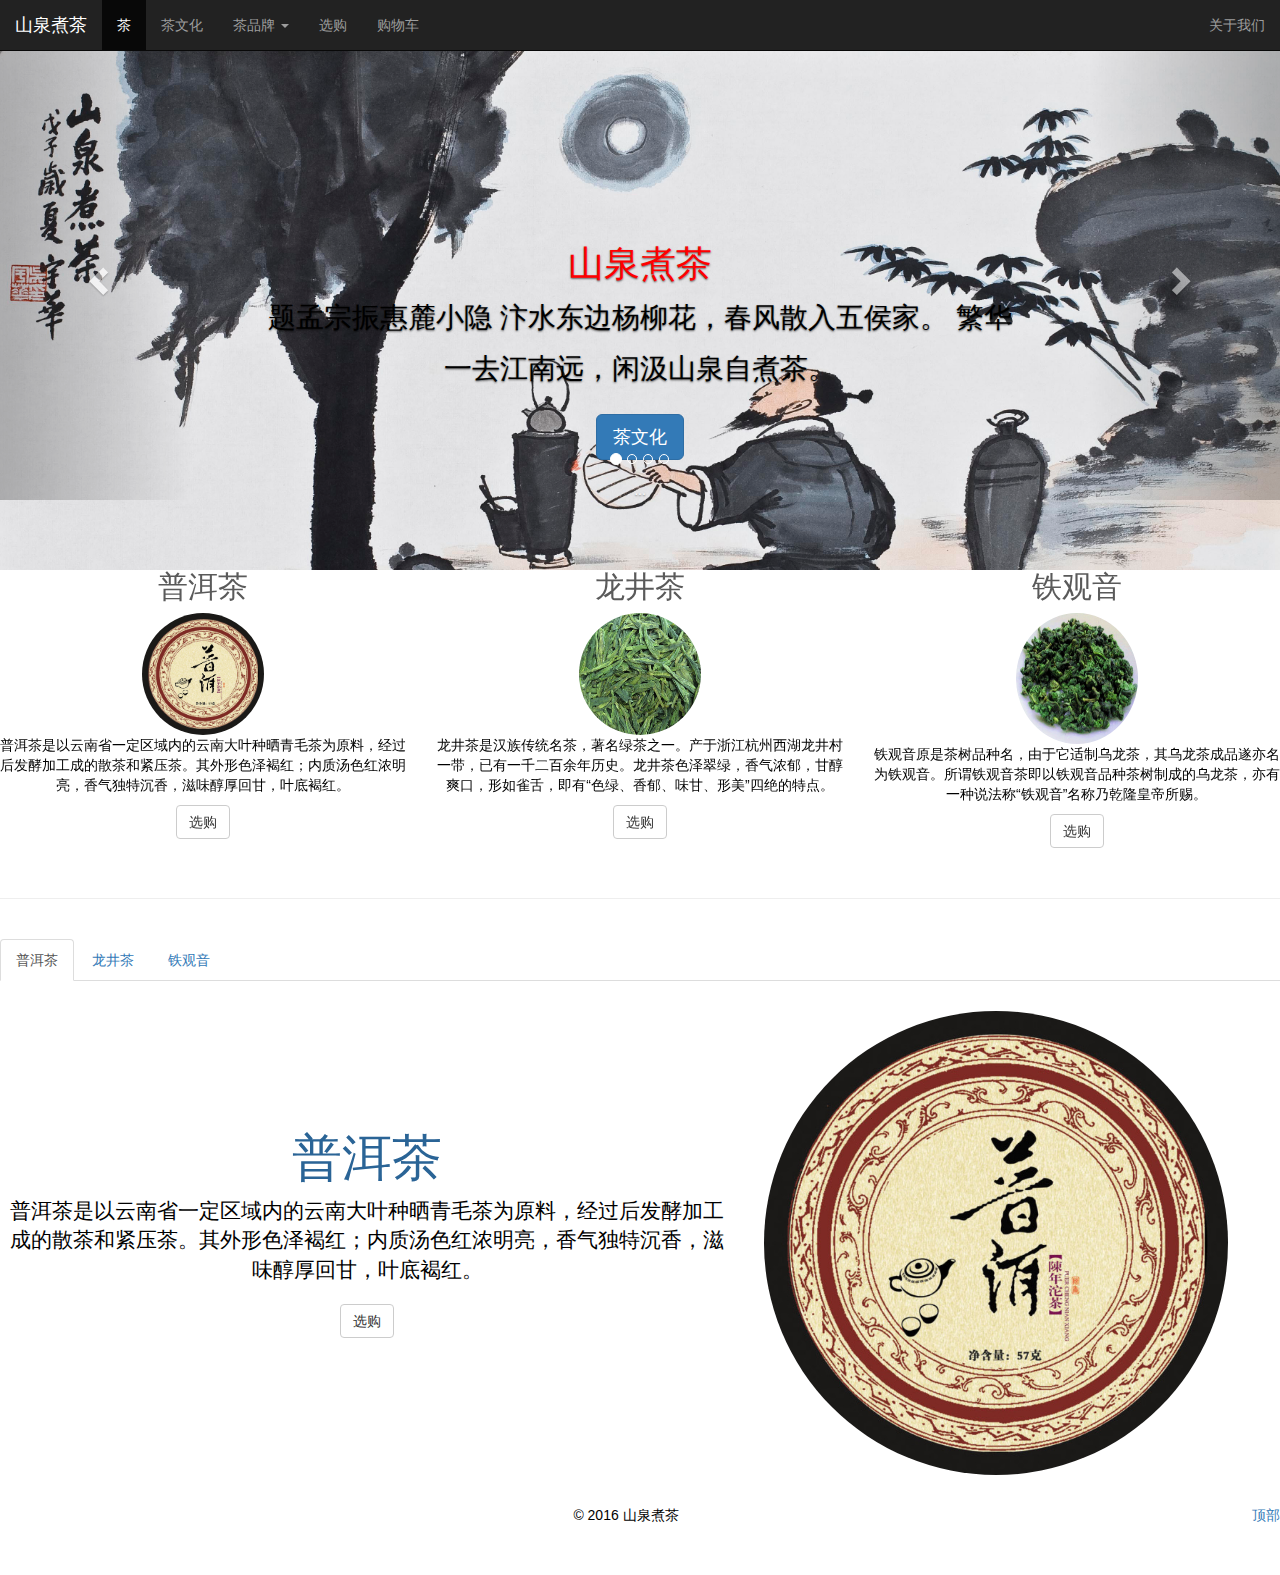
<file: index.html>
<!DOCTYPE html>
<html lang="en">
  <head>
    <meta charset="utf-8">
    <meta http-equiv="X-UA-Compatible" content="IE=edge">
    <meta name="viewport" content="width=device-width, initial-scale=1">
    <!-- The above 3 meta tags *must* come first in the head; any other head content must come *after* these tags -->
    <title>山泉煮茶</title>

    <!-- Bootstrap -->
    <link href="css/bootstrap.min.css" rel="stylesheet">
<link rel="stylesheet" type="text/css" href="css/style.css">
    <!-- HTML5 shim and Respond.js for IE8 support of HTML5 elements and media queries -->
    <!-- WARNING: Respond.js doesn't work if you view the page via file:// -->
    <!--[if lt IE 9]>
      <script src="https://oss.maxcdn.com/html5shiv/3.7.2/html5shiv.min.js"></script>
      <script src="https://oss.maxcdn.com/respond/1.4.2/respond.min.js"></script>
    <![endif]-->

    
  </head>
  <body>
    

    <nav class="navbar  navbar-inverse navbar-fixed-top">
  <div class="container-fluid">
    <!-- Brand and toggle get grouped for better mobile display -->
    <div class="navbar-header">
      <button type="button" class="navbar-toggle collapsed" data-toggle="collapse" data-target="#bs-example-navbar-collapse-1" aria-expanded="false">
        <span class="sr-only">Toggle navigation</span>
        <span class="icon-bar"></span>
        <span class="icon-bar"></span>
        <span class="icon-bar"></span>
      </button>
      <a class="navbar-brand" href="#">山泉煮茶</a>
    </div>

    <!-- Collect the nav links, forms, and other content for toggling -->
    <div class="collapse navbar-collapse" id="bs-example-navbar-collapse-1">
      <ul class="nav navbar-nav">
        <li class="active"><a href="#">茶<span class="sr-only">(current)</span></a></li>
        <li><a href="#">茶文化</a></li>
        <li class="dropdown">
          <a href="#" class="dropdown-toggle" data-toggle="dropdown" role="button" aria-haspopup="true" aria-expanded="false">茶品牌 <span class="caret"></span></a>
          <ul class="dropdown-menu" role="menu">
            <li><a href="#feature-tab" data-tab="tab-a">普洱茶</a></li>
            <li><a href="#feature-tab" data-tab="tab-b">龙井茶</a></li>
            <li><a href="#feature-tab" data-tab="tab-c">铁观音</a></li>
            <li role="separator" class="divider"></li>
            <li class="active"><a href="#tab-a" role="tab" data-toggle="tab">普洱茶</a></li>
      <li><a href="#tab-b" role="tab" data-toggle="tab">龙井茶</a></li>
        <li><a href="#tab-c" role="tab" data-toggle="tab">铁观音</a></li>

            

<!--             <li><a href="#">Separated link</a></li>
 -->            <!-- <li role="separator" class="divider"></li> -->
<!--             <li><a href="#">One more separated link</a></li>
 -->   </ul>
        </li>
        <li><a href="order.html">选购</a></li>
        <li><a href="checkout.html">购物车</a></li>
<!--         <li><a href="#" data-toggle="modal" data-target="#about-modal">关于我们</a></li>
 -->
</ul>

     <!--  <form class="navbar-form navbar-left" role="search">
        <div class="form-group">
          <input type="text" class="form-control" placeholder="Search">
        </div>
        <button type="submit" class="btn btn-default">Submit</button>
      </form> -->
      <ul class="nav navbar-nav navbar-right">
        <li><a href="#" data-toggle="modal" data-target="#about-modal">关于我们</a></li>
        <!-- <li class="dropdown">
          <a href="#" class="dropdown-toggle" data-toggle="dropdown" role="button" aria-haspopup="true" aria-expanded="false">Dropdown <span class="caret"></span></a>
          <ul class="dropdown-menu">
            <li><a href="#">Action</a></li>
            <li><a href="#">Another action</a></li>
            <li><a href="#">Something else here</a></li>
            <li role="separator" class="divider"></li>
            <li><a href="#">Separated link</a></li>
          </ul>
        </li> -->
      </ul>
    </div><!-- /.navbar-collapse -->
  </div><!-- /.container-fluid -->
</nav>


<div id="carousel-example-generic" class="carousel slide" data-ride="carousel">
  <!-- Indicators -->
  <ol class="carousel-indicators">
    <li data-target="#carousel-example-generic" data-slide-to="0" class="active"></li>
    <li data-target="#carousel-example-generic" data-slide-to="1"></li>
    <li data-target="#carousel-example-generic" data-slide-to="2"></li>
    <li data-target="#carousel-example-generic" data-slide-to="3"></li>

  </ol>

  <!-- Wrapper for slides -->
  <div class="carousel-inner" role="listbox">
    <div class="item active">
      <img src="images/a.jpeg" alt="...">
      <div class="carousel-caption">
      <h1 style="color: red;">山泉煮茶</h1>

                    <p style="color: black;font-size: 2em; " >题孟宗振惠麓小隐

汴水东边杨柳花，春风散入五侯家。
繁华一去江南远，闲汲山泉自煮茶。</p>

                    <p><a  class="btn btn-lg btn-primary" href="index.html"
                          role="button" target="">茶文化</a></p>
        ...
      </div>
    </div>
    <div class="item">
      <img src="images/puer.jpg" alt="...">
      <div class="carousel-caption">
        <h1 style="color: black;">普洱茶</h1>

                    <p>普洱茶是以云南省一定区域内的云南大叶种晒青毛茶为原料，经过后发酵加工成的散茶和紧压茶。其外形色泽褐红；内质汤色红浓明亮，香气独特沉香，滋味醇厚回甘，叶底褐红。 </p>

                    <p><a class="btn btn-lg btn-primary" href=""
                          role="button" target="">茶文化</a></p>
        ...
      </div>
    </div>
     <div class="item">
      <img src="images/long.jpg" alt="...">
      <div class="carousel-caption">
      <h1 style="color: black;">龙井茶</h1>
      <p>
        龙井茶是汉族传统名茶，著名绿茶之一。产于浙江杭州西湖龙井村一带，已有一千二百余年历史。龙井茶色泽翠绿，香气浓郁，甘醇爽口，形如雀舌，即有“色绿、香郁、味甘、形美”四绝的特点。
      </p>
       <p><a class="btn btn-lg btn-primary" href=""
                          role="button" target="">茶文化</a></p>
        ...
      </div>
    </div>
     <div class="item">
      <img src="images/tie.jpg" alt="...">
      <div class="carousel-caption">
       <h1 style="color: black;">铁观音</h1>

                    <p>铁观音原是茶树品种名，由于它适制乌龙茶，其乌龙茶成品遂亦名为铁观音。所谓铁观音茶即以铁观音品种茶树制成的乌龙茶，亦有一种说法称“铁观音”名称乃乾隆皇帝所赐。</p>

                    <p><a class="btn btn-lg btn-primary" href="index.html"
                          role="button" target="">茶文化</a></p>
        ...
      </div>
    </div>
    ...
  </div>

  <!-- Controls -->
  <a class="left carousel-control" href="#carousel-example-generic" role="button" data-slide="prev">
    <span class="glyphicon glyphicon-chevron-left" aria-hidden="true"></span>
    <span class="sr-only">Previous</span>
  </a>
  <a class="right carousel-control" href="#carousel-example-generic" role="button" data-slide="next">
    <span class="glyphicon glyphicon-chevron-right" aria-hidden="true"></span>
    <span class="sr-only">Next</span>
  </a>
</div>

<div class="row">
  <div class="col-md-4">
  <h2>普洱茶</h2>
  <img src="images/puer.jpg">
  <p>普洱茶是以云南省一定区域内的云南大叶种晒青毛茶为原料，经过后发酵加工成的散茶和紧压茶。其外形色泽褐红；内质汤色红浓明亮，香气独特沉香，滋味醇厚回甘，叶底褐红。
    
  </p>
  <p><a class="btn btn-default" href="order.html" role="button">选购</a></p>
  </div>
  <div class="col-md-4">
<h2>龙井茶</h2>
<img src="images/long.jpg">

<p>
        龙井茶是汉族传统名茶，著名绿茶之一。产于浙江杭州西湖龙井村一带，已有一千二百余年历史。龙井茶色泽翠绿，香气浓郁，甘醇爽口，形如雀舌，即有“色绿、香郁、味甘、形美”四绝的特点。
      </p>
      <p><a class="btn btn-default" href="order.html" role="button">选购</a></p>
  </div>
  <div class="col-md-4">
<h2>铁观音</h2>

 <img id="tieimg" src="images/tie.jpg">
      <p>铁观音原是茶树品种名，由于它适制乌龙茶，其乌龙茶成品遂亦名为铁观音。所谓铁观音茶即以铁观音品种茶树制成的乌龙茶，亦有一种说法称“铁观音”名称乃乾隆皇帝所赐。</p>
      <p><a class="btn btn-default" href="order.html" role="button">选购</a></p>

  </div>
</div>

 <hr class="feature-divider">

    <ul class="nav nav-tabs" role="tablist" id="feature-tab">
      <li class="active"><a href="#tab-a" role="tab" data-toggle="tab">普洱茶</a></li>
      <li><a href="#tab-b" role="tab" data-toggle="tab">龙井茶</a></li>
        <li><a href="#tab-c" role="tab" data-toggle="tab">铁观音</a></li>
    </ul>

    <div class="tab-content">
        <div class="tab-pane active" id="tab-a">
            <div class="row feature">
                <div class="col-md-7">

                    <h2 class="feature-heading">普洱茶 <span
                            class="text-muted"></span></h2>

                    <p class="lead">普洱茶是以云南省一定区域内的云南大叶种晒青毛茶为原料，经过后发酵加工成的散茶和紧压茶。其外形色泽褐红；内质汤色红浓明亮，香气独特沉香，滋味醇厚回甘，叶底褐红。</p>
                    <p><a class="btn btn-default" href="order.html" role="button">选购</a></p>
                </div>
                <div class="col-md-5">
                    <img class="feature-image img-responsive" src="images/puer.jpg"
                         alt="">
                </div>
            </div>
        </div>
        <div class="tab-pane" id="tab-b">
            <div class="row feature">
                <div class="col-md-5">
                    <img class="feature-image img-responsive" src="images/long.jpg"
                         alt="">
                </div>
                <div class="col-md-7">

                    <h2 class="feature-heading"> 龙井茶<span class="text-muted"></span>
                    </h2>

                    <p class="lead">龙井茶是汉族传统名茶，著名绿茶之一。产于浙江杭州西湖龙井村一带，已有一千二百余年历史。龙井茶色泽翠绿，香气浓郁，甘醇爽口，形如雀舌，即有“色绿、香郁、味甘、形美”四绝的特点。</p>
                    <p><a class="btn btn-default" href="order.html" role="button">选购</a></p>
                </div>
            </div>
        </div>
        <div class="tab-pane" id="tab-c">
            <div class="row feature">
                <div class="col-md-7">

                    <h2 class="feature-heading">铁观音 <span class="text-muted"></span></h2>

                    <p class="lead">铁观音原是茶树品种名，由于它适制乌龙茶，其乌龙茶成品遂亦名为铁观音。所谓铁观音茶即以铁观音品种茶树制成的乌龙茶，亦有一种说法称“铁观音”名称乃乾隆皇帝所赐。</p>
                    <p><a class="btn btn-default" href="order.html" role="button">选购</a></p>
                </div>
                <div class="col-md-5">
                    <img class="feature-image img-responsive" src="images/tie.jpg"
                         alt="">
                </div>
            </div>
        </div>
        
       
    </div>


<div class="modal fade" id="about-modal" tabindex="-1" role="dialog">
  <div class="modal-dialog">
    <div class="modal-content">
      <div class="modal-header">
        <button type="button" class="close" data-dismiss="modal" aria-label="Close"><span aria-hidden="true">&times;</span></button>
        <h4 class="modal-title">山泉煮茶</h4>
      </div>
      <div class="modal-body">
        <p  >汴水东边杨柳花，春风散入五侯家。
繁华一去江南远，闲汲山泉自煮茶&hellip;</p>
      </div>
      <div class="modal-footer">
        <button type="button" class="btn btn-default" data-dismiss="modal">赞</button>
<!--         <button type="button" class="btn btn-primary">Save changes</button>
 -->      </div>
    </div><!-- /.modal-content -->
  </div><!-- /.modal-dialog -->
</div><!-- /.modal -->

 <footer>
        <p class="pull-right"><a href="#top">顶部</a></p>

        <p>&copy; 2016 山泉煮茶 </p>
    </footer>


    <!-- jQuery (necessary for Bootstrap's JavaScript plugins) -->
    <script src="js/jquery-1.12.1.min.js"></script>
    <!-- Include all compiled plugins (below), or include individual files as needed -->
    <script src="js/bootstrap.min.js"></script>
<script>
    $(function () {
        $('#ad-carousel').carousel();
        $('#menu-nav .navbar-collapse a').click(function (e) {
            var href = $(this).attr('href');
            var tabId = $(this).attr('data-tab');
            if ('#' !== href) {
                e.preventDefault();
                $(document).scrollTop($(href).offset().top - 70);
                if (tabId) {
                    $('#feature-tab a[href=#' + tabId + ']').tab('show');
                }
            }
        });
    });
</script>

  </body>
</html>
</file>
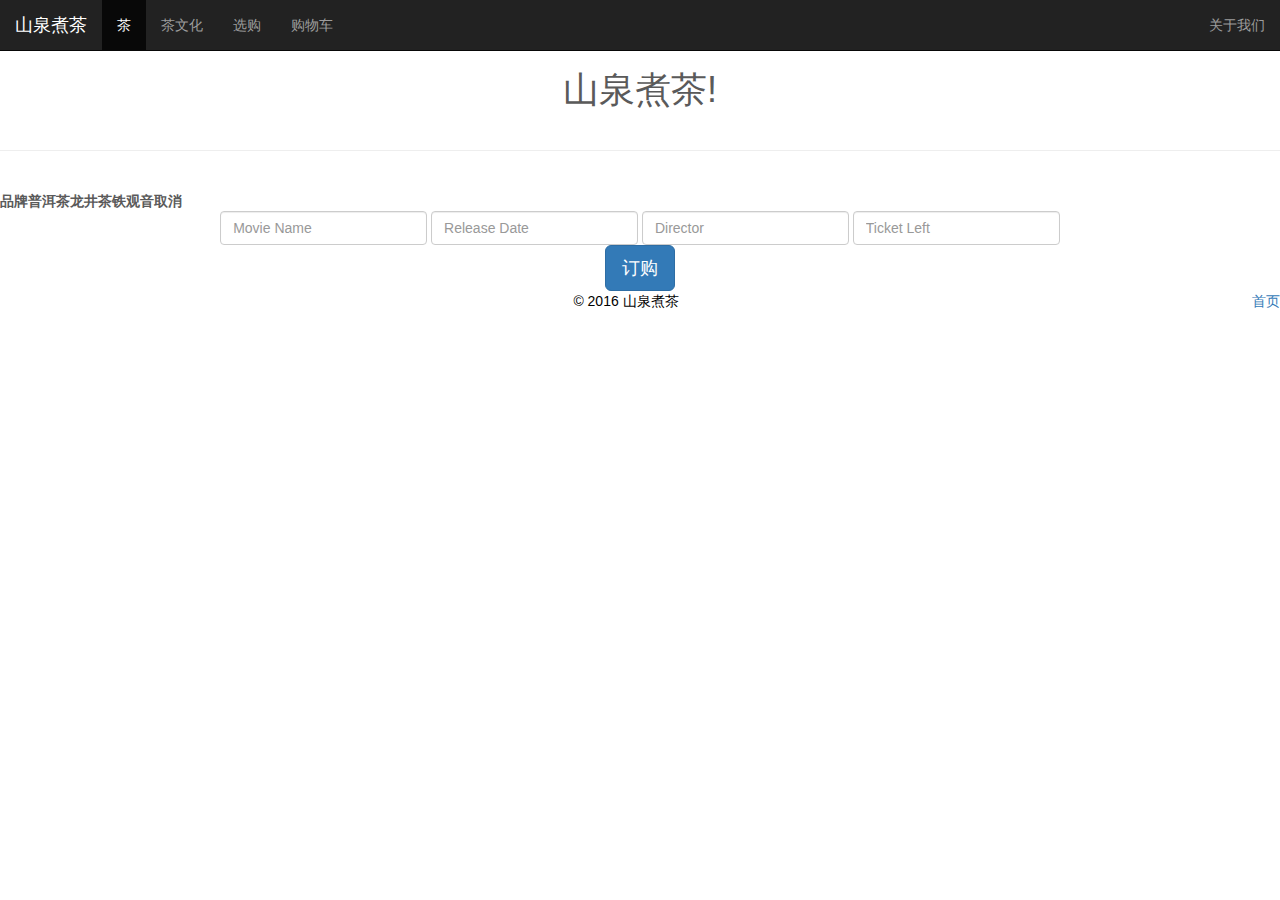
<file: checkout.html>
<!DOCTYPE html>
<html lang="en">
  <head>
    <meta charset="utf-8">
    <meta http-equiv="X-UA-Compatible" content="IE=edge">
    <meta name="viewport" content="width=device-width, initial-scale=1">
    <!-- The above 3 meta tags *must* come first in the head; any other head content must come *after* these tags -->
    <title>购物车</title>

    <!-- Bootstrap -->
    <link href="css/bootstrap.min.css" rel="stylesheet">
<link rel="stylesheet" type="text/css" href="css/style.css">
    <!-- HTML5 shim and Respond.js for IE8 support of HTML5 elements and media queries -->
    <!-- WARNING: Respond.js doesn't work if you view the page via file:// -->
    <!--[if lt IE 9]>
      <script src="https://oss.maxcdn.com/html5shiv/3.7.2/html5shiv.min.js"></script>
      <script src="https://oss.maxcdn.com/respond/1.4.2/respond.min.js"></script>
    <![endif]-->    
  </head>
  <body>
    <h1>山泉煮茶!</h1>

    <nav class="navbar  navbar-inverse navbar-fixed-top">
  <div class="container-fluid">
    <!-- Brand and toggle get grouped for better mobile display -->
    <div class="navbar-header">
      <button type="button" class="navbar-toggle collapsed" data-toggle="collapse" data-target="#bs-example-navbar-collapse-1" aria-expanded="false">
        <span class="sr-only">Toggle navigation</span>
        <span class="icon-bar"></span>
        <span class="icon-bar"></span>
        <span class="icon-bar"></span>
      </button>
      <a class="navbar-brand" href="index.html">山泉煮茶</a>
    </div>

    <!-- Collect the nav links, forms, and other content for toggling -->
    <div class="collapse navbar-collapse" id="bs-example-navbar-collapse-1">
      <ul class="nav navbar-nav">
        <li class="active"><a href="index.html">茶<span class="sr-only">(current)</span></a>
        </li>
        <li><a href="index.html">茶文化</a></li>
        <li><a href="order.html">选购</a></li>
        <li><a href="checkout.html">购物车</a></li>
      </ul>
     <!--  <form class="navbar-form navbar-left" role="search">
        <div class="form-group">
          <input type="text" class="form-control" placeholder="Search">
        </div>
        <button type="submit" class="btn btn-default">Submit</button>
      </form> -->
      <ul class="nav navbar-nav navbar-right">
        <li><a href="#" data-toggle="modal" data-target="#about-modal">关于我们</a></li>
        <!-- <li class="dropdown">
          <a href="#" class="dropdown-toggle" data-toggle="dropdown" role="button" aria-haspopup="true" aria-expanded="false">Dropdown <span class="caret"></span></a>
          <ul class="dropdown-menu">
            <li><a href="#">Action</a></li>
            <li><a href="#">Another action</a></li>
            <li><a href="#">Something else here</a></li>
            <li role="separator" class="divider"></li>
            <li><a href="#">Separated link</a></li>
          </ul>
        </li> -->
      </ul>
    </div><!-- /.navbar-collapse -->
  </div><!-- /.container-fluid -->
</nav>

 
    
 <hr class="feature-divider">   
<div class="modal fade" id="about-modal" tabindex="-1" role="dialog">
  <div class="modal-dialog">
    <div class="modal-content">
      <div class="modal-header">
        <button type="button" class="close" data-dismiss="modal" aria-label="Close"><span aria-hidden="true">&times;</span></button>
        <h4 class="modal-title">山泉煮茶</h4>
      </div>
      <div class="modal-body">
        <p>汴水东边杨柳花，春风散入五侯家。
繁华一去江南远，闲汲山泉自煮茶&hellip;</p>
      </div>
      <div class="modal-footer">
        <button type="button" class="btn btn-default" data-dismiss="modal">赞</button>
<!--         <button type="button" class="btn btn-primary">Save changes</button>
 -->      </div>
    </div><!-- /.modal-content -->
  </div><!-- /.modal-dialog -->
</div><!-- /.modal -->

<table class="movie-table">
      <tr>
        <th class="column1">品牌</th>
        <th>普洱茶</th>
        <th>龙井茶</th>
        <th>铁观音</th>
        <th>取消</th>
      </tr>
  </table>
  <div class="form-inline container text-center">
    <div class="form-group">
      <input type="text" class="form-control" id="name" placeholder="Movie Name">
    </div>
    <div class="form-group">
      <input type="text" class="form-control" id="date" placeholder="Release Date">
    </div>
    <div class="form-group">
      <input type="text" class="form-control" id="director" placeholder="Director">
    </div>
    <div class="form-group">
      <input type="number" class="form-control" id="ticket" placeholder="Ticket Left">
    </div>
    <br>
    <button type="submit" class="btn btn-primary btn-lg" id="add-movie">订购</button>
  </div>
  
 <footer>
        <p class="pull-right"><a href="index.html">首页</a></p>

        <p>&copy; 2016 山泉煮茶 </p>
    </footer>


    <!-- jQuery (necessary for Bootstrap's JavaScript plugins) -->
    <script src="https://ajax.googleapis.com/ajax/libs/jquery/1.11.3/jquery.min.js"></script>
    <!-- Include all compiled plugins (below), or include individual files as needed -->
    <script src="js/bootstrap.min.js"></script>

 <script src='https://cdn.firebase.com/js/client/2.2.1/firebase.js'></script>
    <script src="js/jquery-1.12.1.min.js"></script>
    <script src="js/order.js"></script>  
  </body>
</html>
</file>
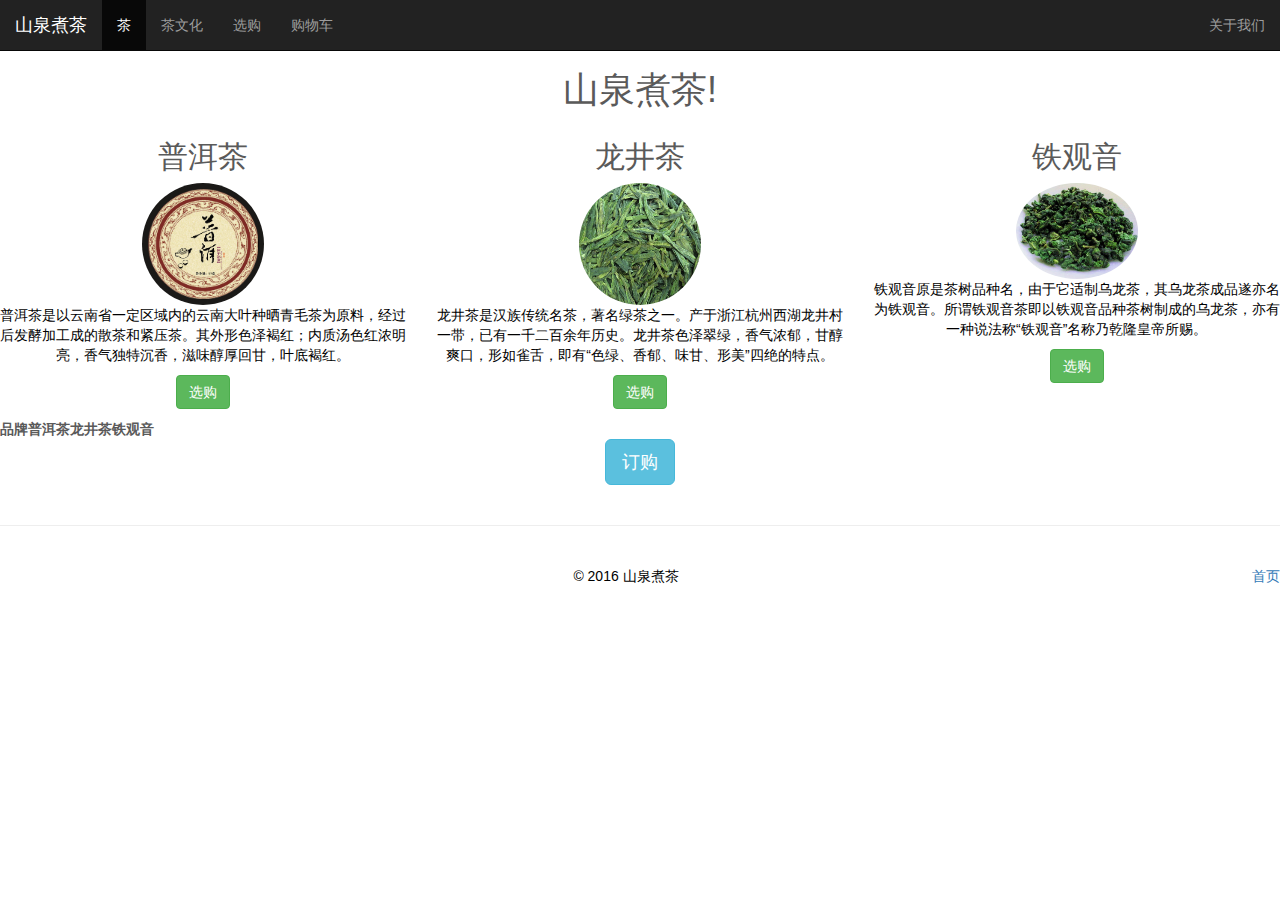
<file: order.html>
<!DOCTYPE html>
<html lang="en">
  <head>
    <meta charset="utf-8">
    <meta http-equiv="X-UA-Compatible" content="IE=edge">
    <meta name="viewport" content="width=device-width, initial-scale=1">
    <!-- The above 3 meta tags *must* come first in the head; any other head content must come *after* these tags -->
    <title>选购</title>

    <!-- Bootstrap -->
    <link href="css/bootstrap.min.css" rel="stylesheet">
<link rel="stylesheet" type="text/css" href="css/style.css">
    <!-- HTML5 shim and Respond.js for IE8 support of HTML5 elements and media queries -->
    <!-- WARNING: Respond.js doesn't work if you view the page via file:// -->
    <!--[if lt IE 9]>
      <script src="https://oss.maxcdn.com/html5shiv/3.7.2/html5shiv.min.js"></script>
      <script src="https://oss.maxcdn.com/respond/1.4.2/respond.min.js"></script>
    <![endif]-->    
  </head>
  <body>
    <h1>山泉煮茶!</h1>

    <nav class="navbar  navbar-inverse navbar-fixed-top">
  <div class="container-fluid">
    <!-- Brand and toggle get grouped for better mobile display -->
    <div class="navbar-header">
      <button type="button" class="navbar-toggle collapsed" data-toggle="collapse" data-target="#bs-example-navbar-collapse-1" aria-expanded="false">
        <span class="sr-only">Toggle navigation</span>
        <span class="icon-bar"></span>
        <span class="icon-bar"></span>
        <span class="icon-bar"></span>
      </button>
      <a class="navbar-brand" href="index.html">山泉煮茶</a>
    </div>

    <!-- Collect the nav links, forms, and other content for toggling -->
    <div class="collapse navbar-collapse" id="bs-example-navbar-collapse-1">
      <ul class="nav navbar-nav">
        <li class="active"><a href="index.html">茶<span class="sr-only">(current)</span></a>
        </li>
        <li><a href="index.html">茶文化</a></li>
        <li><a href="order.html">选购</a></li>
        <li><a href="checkout.html">购物车</a></li>
        
      </ul>
     <!--  <form class="navbar-form navbar-left" role="search">
        <div class="form-group">
          <input type="text" class="form-control" placeholder="Search">
        </div>
        <button type="submit" class="btn btn-default">Submit</button>
      </form> -->
      <ul class="nav navbar-nav navbar-right">
        <li><a href="#" data-toggle="modal" data-target="#about-modal">关于我们</a></li>
        <!-- <li class="dropdown">
          <a href="#" class="dropdown-toggle" data-toggle="dropdown" role="button" aria-haspopup="true" aria-expanded="false">Dropdown <span class="caret"></span></a>
          <ul class="dropdown-menu">
            <li><a href="#">Action</a></li>
            <li><a href="#">Another action</a></li>
            <li><a href="#">Something else here</a></li>
            <li role="separator" class="divider"></li>
            <li><a href="#">Separated link</a></li>
          </ul>
        </li> -->
      </ul>
    </div><!-- /.navbar-collapse -->
  </div><!-- /.container-fluid -->
</nav>
<div class="row">
  <div class="col-md-4">
  <h2>普洱茶</h2>
  <img src="images/puer.jpg">
  <p>普洱茶是以云南省一定区域内的云南大叶种晒青毛茶为原料，经过后发酵加工成的散茶和紧压茶。其外形色泽褐红；内质汤色红浓明亮，香气独特沉香，滋味醇厚回甘，叶底褐红。
    
  </p>
  <p><a class="btn btn-success" href="#" role="button">选购</a></p>
  </div>
  <div class="col-md-4">
<h2>龙井茶</h2>
<img src="images/long.jpg">
<p>
        龙井茶是汉族传统名茶，著名绿茶之一。产于浙江杭州西湖龙井村一带，已有一千二百余年历史。龙井茶色泽翠绿，香气浓郁，甘醇爽口，形如雀舌，即有“色绿、香郁、味甘、形美”四绝的特点。
      </p>
      <p><a class="btn btn-success" href="#" role="button">选购</a></p>
  </div>
  <div class="col-md-4">
<h2>铁观音</h2>

 <img src="images/tie.jpg">
      <p>铁观音原是茶树品种名，由于它适制乌龙茶，其乌龙茶成品遂亦名为铁观音。所谓铁观音茶即以铁观音品种茶树制成的乌龙茶，亦有一种说法称“铁观音”名称乃乾隆皇帝所赐。</p>
      <p><a class="btn btn-success" href="#" role="button">选购</a></p>

  </div>
</div>
 
  <table class="movie-table">
        <tr>
          <th class="column1">品牌</th>
          <th>普洱茶</th>
          <th>龙井茶</th>
          <th>铁观音</th>
        </tr>
    </table>
    <div class="text-center">
      <a class="btn btn-info btn-lg btn-manage" href="add.html">订购</a>
    </div>

 <hr class="feature-divider">   
<div class="modal fade" id="about-modal" tabindex="-1" role="dialog">
  <div class="modal-dialog">
    <div class="modal-content">
      <div class="modal-header">
        <button type="button" class="close" data-dismiss="modal" aria-label="Close"><span aria-hidden="true">&times;</span></button>
        <h4 class="modal-title">山泉煮茶</h4>
      </div>
      <div class="modal-body">
        <p>汴水东边杨柳花，春风散入五侯家。
繁华一去江南远，闲汲山泉自煮茶&hellip;</p>
      </div>
      <div class="modal-footer">
        <button type="button" class="btn btn-default" data-dismiss="modal">赞</button>
<!--         <button type="button" class="btn btn-primary">Save changes</button>
 -->      </div>
    </div><!-- /.modal-content -->
  </div><!-- /.modal-dialog -->
</div><!-- /.modal -->

 <footer>
        <p class="pull-right"><a href="index.html">首页</a></p>

        <p>&copy; 2016 山泉煮茶 </p>
    </footer>


    <!-- jQuery (necessary for Bootstrap's JavaScript plugins) -->
    <script src="https://ajax.googleapis.com/ajax/libs/jquery/1.11.3/jquery.min.js"></script>
    <!-- Include all compiled plugins (below), or include individual files as needed -->
    <script src="js/bootstrap.min.js"></script>

 <script src='https://cdn.firebase.com/js/client/2.2.1/firebase.js'></script>
    <script src="js/jquery-1.12.1.min.js"></script>
    <script src="js/checkout.js"></script>  
  </body>
</html>
</file>
<file: css/style.css>
body {
            padding-top: 50px;
            padding-bottom: 40px;
            color: #5a5a5a;
            text-align: center;
        }

        /* 轮播广告 */

        .carousel {
            height: 450px;
            margin-bottom: 50px;
        }

        .carousel .item {
            height: 500px;
            background-color: #000;
        }

        .carousel .item img {
            width: 100%;
        }

        .carousel-caption {
            z-index: 10;
        }

        .carousel-caption p {
            margin-bottom: 20px;
            font-size: 20px;
            line-height: 1.8;
        }

        /* 简介 */

        .summary {
            padding-right: 15px;
            padding-left: 15px;
        }

        .summary .col-md-4 {
            margin-bottom: 20px;
            text-align: center;
        }

        /* 特性 */

        .feature-divider {
            margin: 40px 0;
        }

        .feature {
            padding: 30px 0;
        }

        .feature-heading {
            font-size: 50px;
            color: #2a6496;
        }

        .feature-heading .text-muted {
            font-size: 28px;
        }


        /* 响应式布局 */

        @media (max-width: 768px) {

            .summary {
                padding-right: 3px;
                padding-left: 3px;
            }

            .carousel {
                height: 300px;
                margin-bottom: 30px;
            }

            .carousel .item {
                height: 300px;
            }

            .carousel img {
                min-height: 300px;
            }

            .carousel-caption p {
                font-size: 16px;
                line-height: 1.4;
            }

            .feature-heading {
                font-size: 34px;
            }

            .feature-heading .text-muted {
                font-size: 22px;
            }
        }


        #tieimg{
            height: 131px;
        }
        p{
            color: black;
        }

        @media (min-width: 992px) {
            .feature-heading {
                margin-top: 120px;
            }
        }
   

       
        .row img{
            width: 30%;
            border-radius: 60%;
            
        }

        .tab-content img{
            width: 90%;
            border-radius: 50%;


        }
</file>
